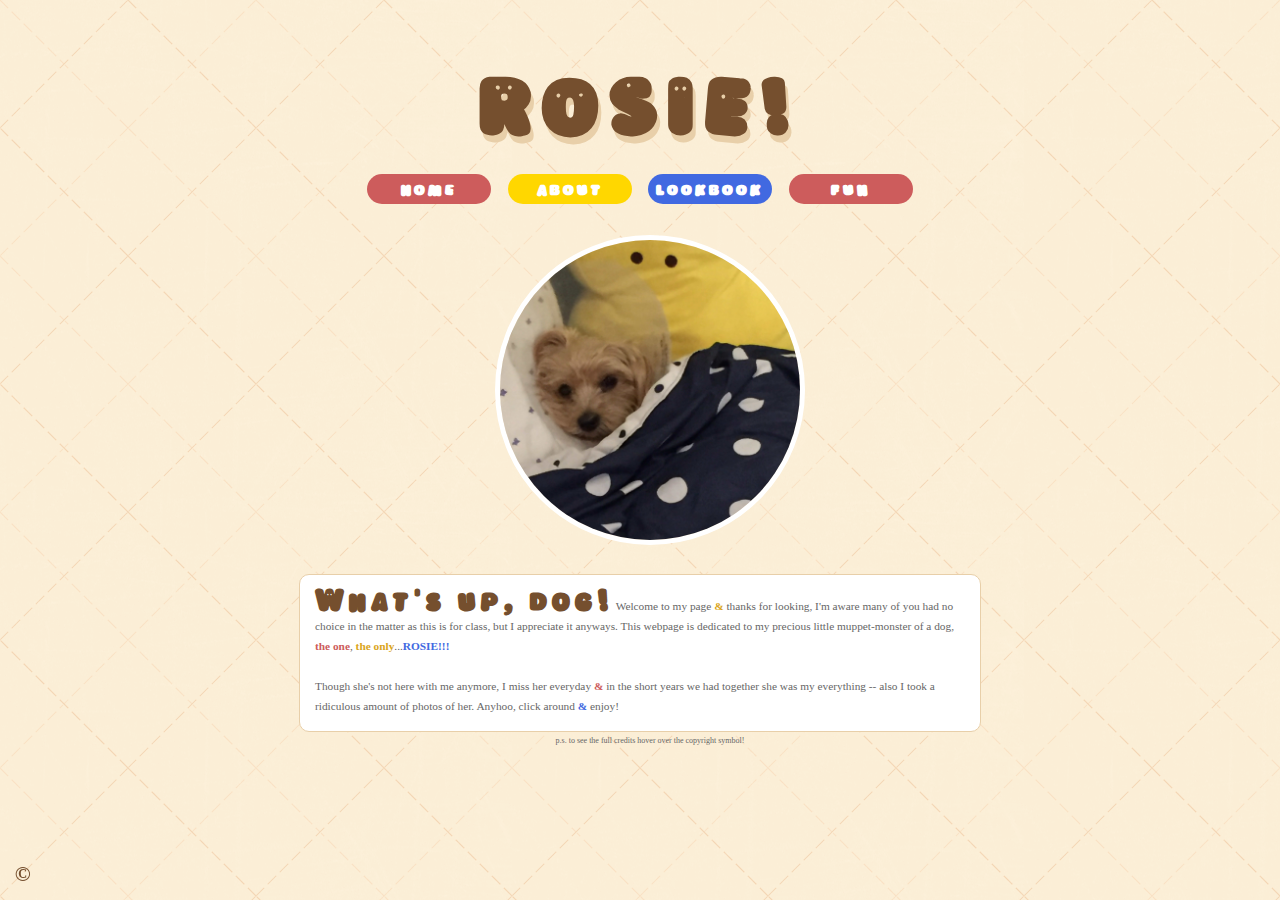
<file: index.html>
<!DOCTYPE html>
<html lang="en">
<head>
<meta charset="UTF-8">
        <link rel="stylesheet" href="rosie.css">
        <title>All About Rosie</title>
</head>
    
    
<body>
 <div id="top">
        <h1>rosie!</h1>
        <a class="nv" href="index.html">home</a>
        <a class="nv3" href="about.html">about</a>
        <a class="nv2" href="lookbook.html">lookbook</a>
        <a class="nv" href="funfacts.html">fun</a>
    </div>
    
<div id="container">
<p class="center">
<img src="rosie_1.jpg" id="profile" alt="rosie in bed, just like a person">
    </p>       
    <div class="txt">
        <h2>What's up, dog!</h2> Welcome to my page <b>&</b> thanks for looking, I'm aware many of you had no choice in the matter as this is for class, but I appreciate it anyways. This webpage is dedicated to my precious little muppet-monster of a dog, <u>the one</u>, <b>the only</b>...<strong>ROSIE!!!</strong>
        <br><br>
        Though she's not here with me anymore, I miss her everyday <u>&</u> in the short years we had together she was my everything -- also I took a ridiculous amount of photos of her. Anyhoo, click around <strong>&</strong> enjoy!
    </div>
 <p class="center">
    <sub>p.s. to see the full credits hover over the copyright symbol!</sub>
    </p>
</div>

<div class="cdt">
<table><tr>
    <td><h3>©</h3></td>
    <td>coding <strong>&</strong> all content © benny candie, 2024<br>
    an exhaustive list of credits <a href="sitely.html">can be found here</a>
    </td></tr></table>
</div> 
</body>
</html>
</file>
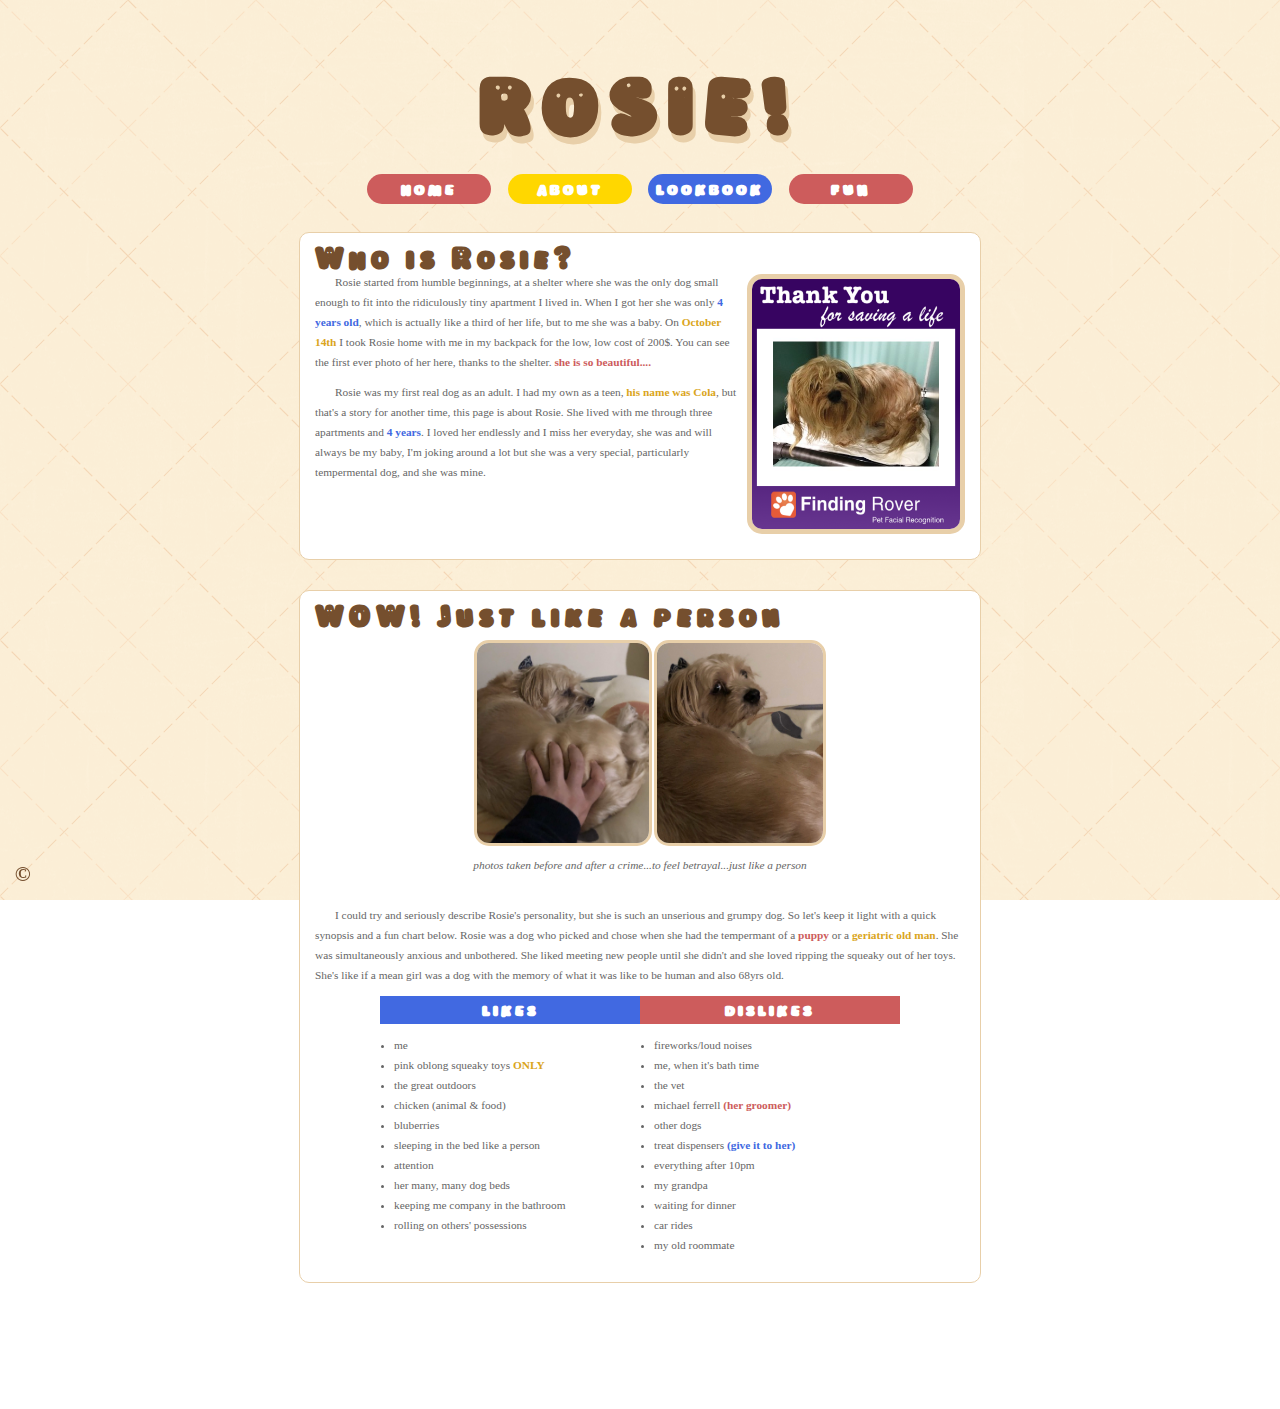
<file: about.html>
<!DOCTYPE html>
<html lang="en">
<head>
<meta charset="UTF-8">
        <link rel="stylesheet" href="rosie.css">
        <title>All About Rosie</title>
</head>
<body>

 <div id="top">
        <h1>rosie!</h1>
        <a class="nv" href="index.html">home</a>
        <a class="nv3" href="about.html">about</a>
        <a class="nv2" href="lookbook.html">lookbook</a>
        <a class="nv" href="funfacts.html">fun</a>
    </div>
    
<div id="container">
   <div class="txt2">
    <h2>Who is Rosie?</h2><br>
    <div class="clearfix">
    <img src="thank_you.PNG" id="txtpx" alt="thank you for saving a life">

        <p>Rosie started from humble beginnings, at a shelter where she was the only dog small enough to fit into the ridiculously tiny apartment I lived in. When I got her she was only <strong>4 years old</strong>, which is actually like a third of her life, but to me she was a baby. On <b>October 14th</b> I took Rosie home with me in my backpack for the low, low cost of 200$. You can see the first ever photo of her here, thanks to the shelter. <u>she is so beautiful....</u></p>
        
        <p>Rosie was my first real dog as an adult. I had my own as a teen, <b>his name was Cola</b>, but that's a story for another time, this page is about Rosie. She lived with me through three apartments and <strong>4 years</strong>. I loved her endlessly and I miss her everyday, she was and will always be my baby, I'm joking around a lot but she was a very special, particularly tempermental dog, and she was mine.</p>
    </div>
    </div>
    
    <div class="txt2">
    <h2>WOW! Just like a person</h2>
    <p class="center">
    <img src="crime.jpg" class="px2" alt="hand on rosie's ass"> <img src="betrayal.jpg" class="px2" alt="she looks visibly betrayed"><br>
    <i>photos taken before and after a crime...to feel betrayal...just like a person</i>
        </p><br>
        <p>I could try and seriously describe Rosie's personality, but she is such an unserious and grumpy dog. So let's keep it light with a quick synopsis and a fun chart below. Rosie was a dog who picked and chose when she had the tempermant of a <u>puppy</u> or a <b>geriatric old man</b>. She was simultaneously anxious and unbothered. She liked meeting new people until she didn't and she loved ripping the squeaky out of her toys. She's like if a mean girl was a dog with the memory of what it was like to be human and also 68yrs old.</p>
        

        
    <table id="prsn">
    <tr>
    <td id="prsn_title2">likes</td>
    <td id="prsn_title">dislikes</td>
    </tr><tr>
    <td>
    <ul>
    <li>me</li>
    <li>pink oblong squeaky toys <b>ONLY</b></li>
    <li>the great outdoors</li>
    <li>chicken (animal & food)</li>
    <li>bluberries</li>
    <li>sleeping in the bed like a person</li>
    <li>attention</li>
    <li>her many, many dog beds</li>
    <li>keeping me company in the bathroom</li>
    <li>rolling on others' possessions</li>
    </ul>
    </td>
        
    <td>
    <ul>
    <li>fireworks/loud noises</li>
    <li>me, when it's bath time</li>
    <li>the vet</li>
        <li>michael ferrell <u>(her groomer)</u></li>
    <li>other dogs</li>
    <li>treat dispensers <strong>(give it to her)</strong></li>
    <li>everything after 10pm</li>
    <li>my grandpa</li>
    <li>waiting for dinner</li>
    <li>car rides</li>
    <li>my old roommate</li>
    </ul></td>
    </tr></table>
    
    
    
    </div>
</div>



<div class="cdt">
<table><tr>
    <td><h3>©</h3></td>
    <td>coding <strong>&</strong> all content © benny candie, 2024<br>
    an exhaustive list of credits <a href="sitely.html">can be found here</a>
    </td></tr></table>
</div>

</body>
</html>
</file>
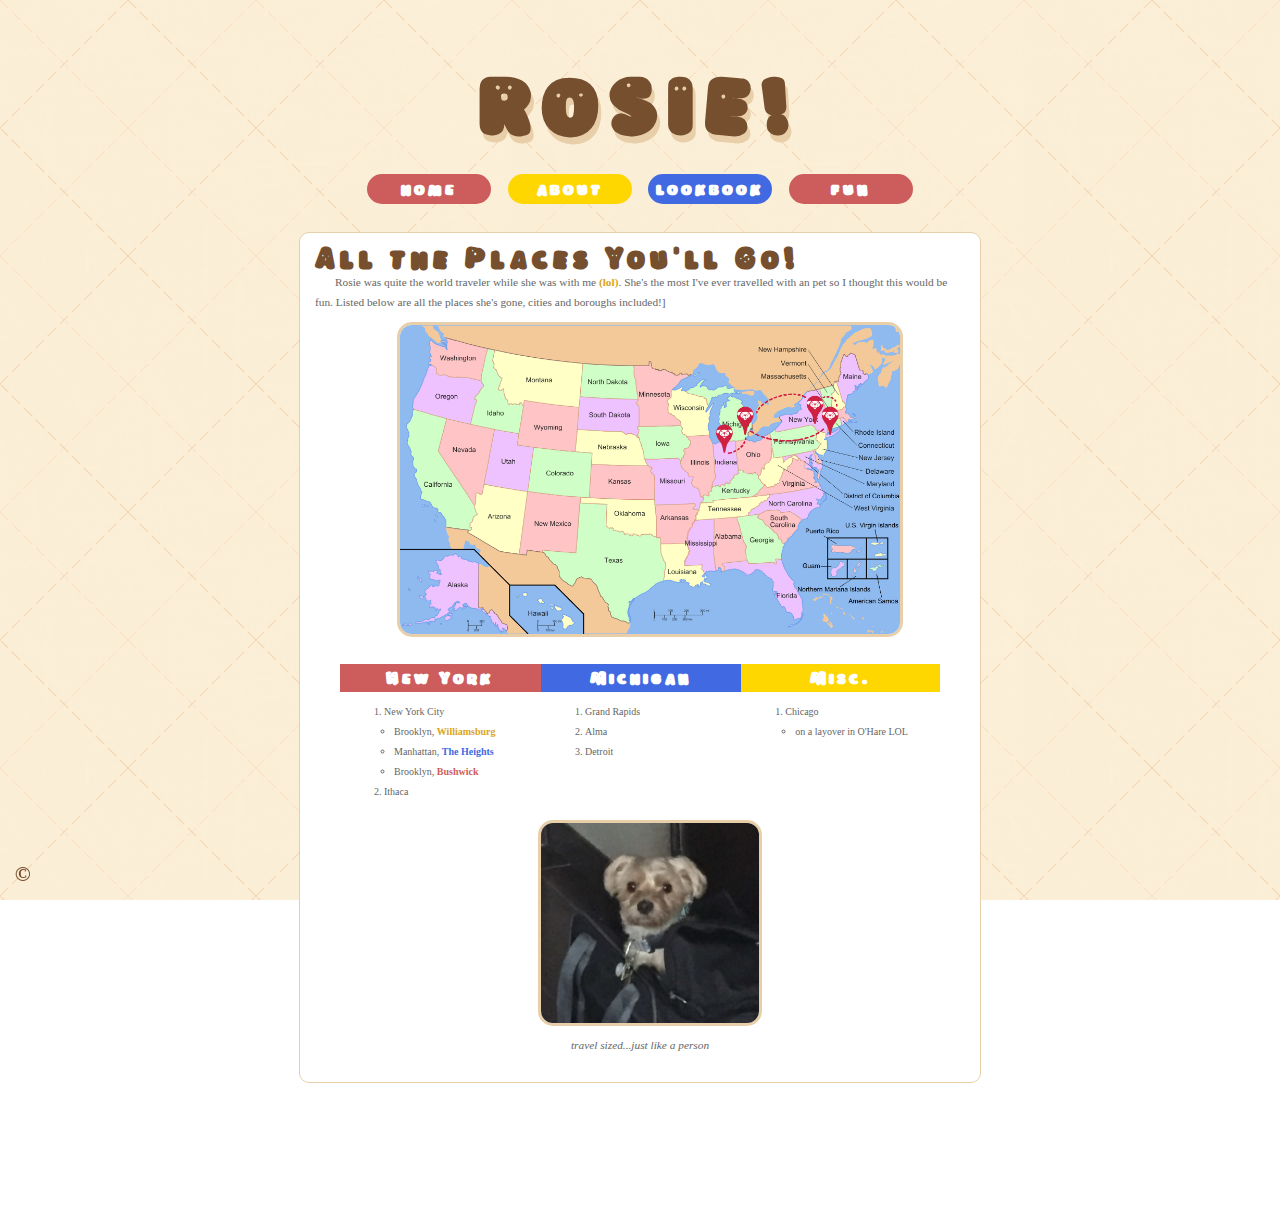
<file: funfacts.html>
<!DOCTYPE html>
<html lang="en">
<head>
<meta charset="UTF-8">
        <link rel="stylesheet" href="rosie.css">
        <title>All About Rosie</title>
</head>
<body>

 <div id="top">
        <h1>rosie!</h1>
        <a class="nv" href="index.html">home</a>
        <a class="nv3" href="about.html">about</a>
        <a class="nv2" href="lookbook.html">lookbook</a>
        <a class="nv" href="funfacts.html">fun</a>
    </div>
    
<div id="container">
    
   <div class="txt2">
    <h2>All the Places You'll Go!</h2>
    <p>
    Rosie was quite the world traveler while she was with me <b>(lol)</b>. She's the most I've ever travelled with an pet so I thought this would be fun. Listed below are all the places she's gone, cities and boroughs included!]
    
    <p class="center">
    <img src="map.png" id="map" alt="picture of a map that has points to rosie's travel places">
    </p>
    <table id="prsn2">
    <tr>
    <td id="prsn_title">New York</td>
    <td id="prsn_title2">Michigan</td>
    <td id="prsn_title3">Misc.</td>
    </tr><tr>
    <td>
    <ol>
    <li>New York City
        <ul>
        <li>Brooklyn, <b>Williamsburg</b></li>
        <li>Manhattan, <strong>The Heights</strong></li>
        <li>Brooklyn, <u>Bushwick</u></li>
        </ul>
    </li>
    <li>Ithaca</li>
    </ol>
    </td>
    
    <td>
    <ol>
    <li>Grand Rapids</li>
    <li>Alma</li>
    <li>Detroit</li>
    </ol>
    </td>
        
    <td>
    <ol>
    <li>Chicago
        <ul>
        <li>on a layover in O'Hare LOL</li>
        </ul>
    </li>
    </ol>
    </td>
    </tr></table>
       <p class="center">
        <img src="travel.jpg" class="px2" alt="travel size rosie"><br>
        <i>travel sized...just like a person</i>
        </p>
      
    </div>
    
</div>



<div class="cdt">
<table><tr>
    <td><h3>©</h3></td>
    <td>coding <strong>&</strong> all content © benny candie, 2024<br>
    an exhaustive list of credits <a href="sitely.html">can be found here</a>
    </td></tr></table>
</div>

</body>
</html>
</file>
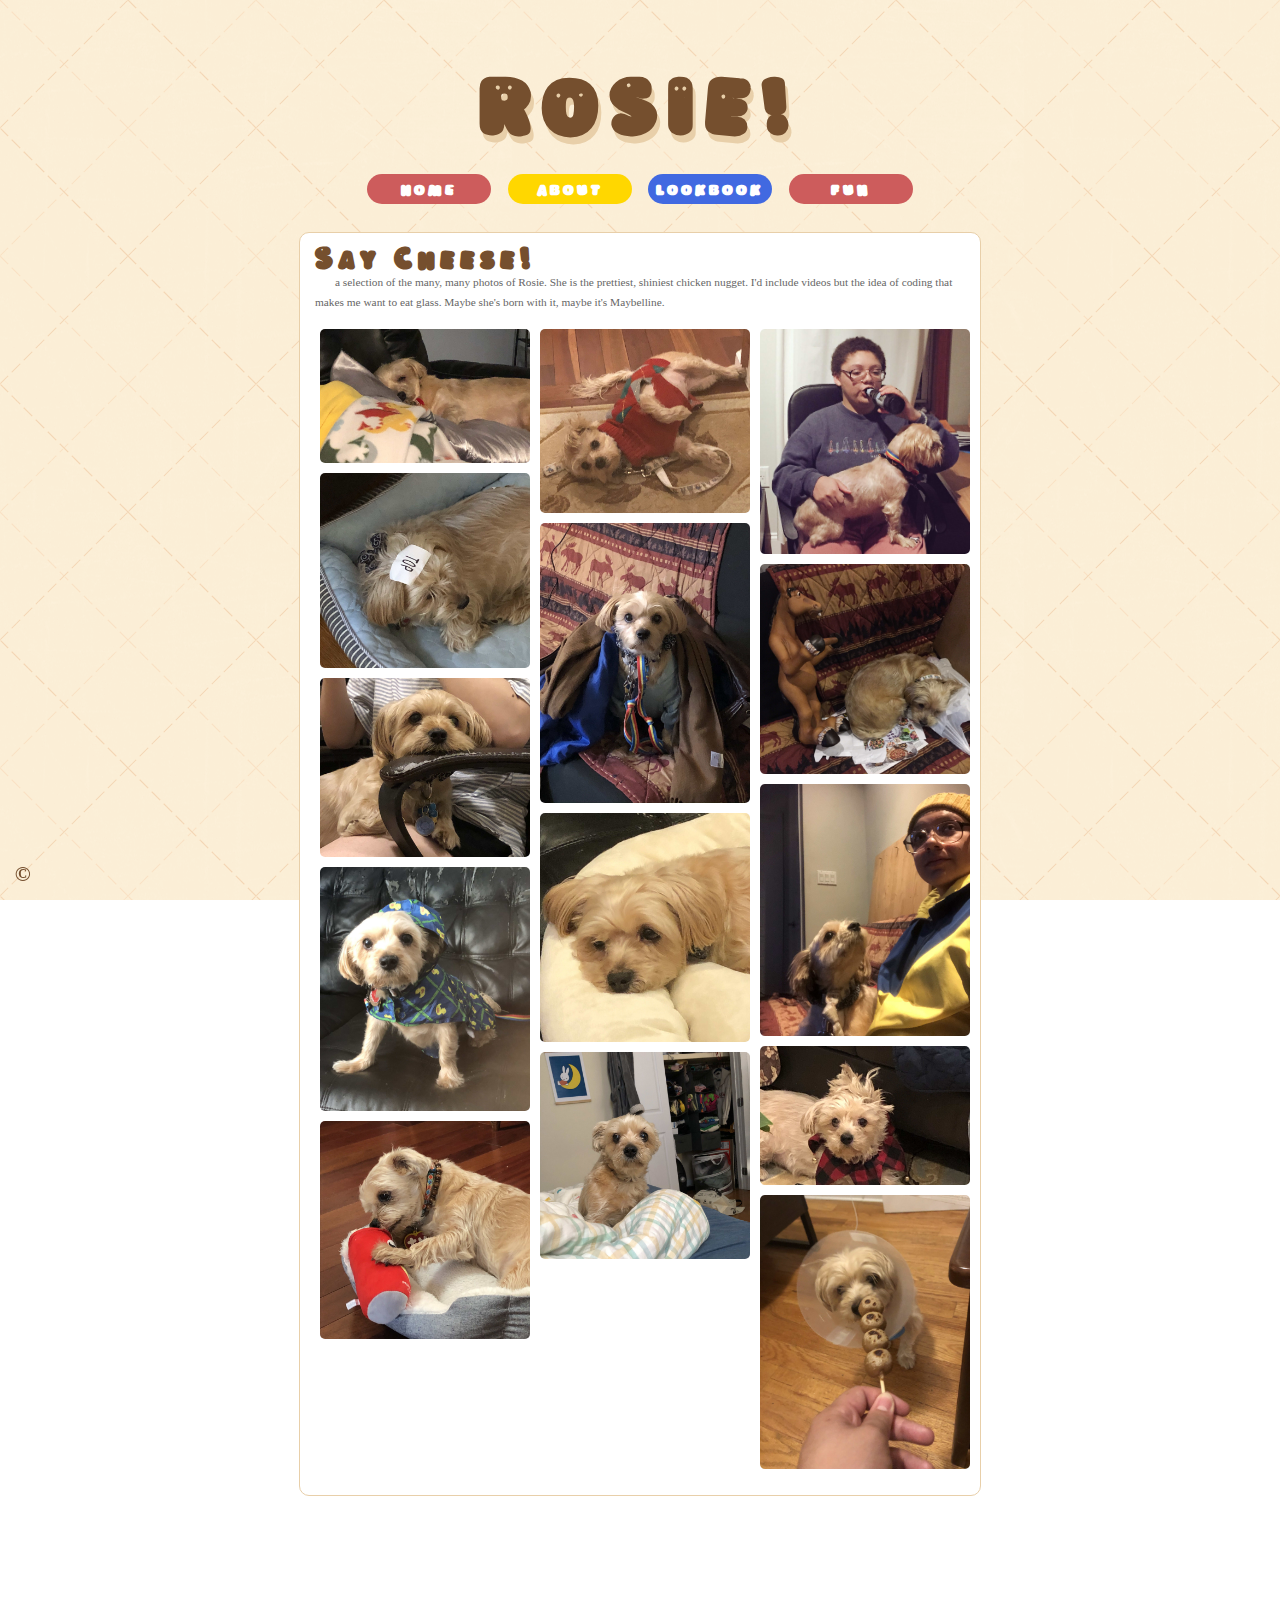
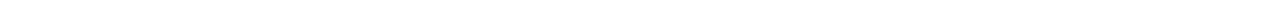
<file: lookbook.html>
<!DOCTYPE html>
<html lang="en">
<head>
<meta charset="UTF-8">
        <link rel="stylesheet" href="rosie.css">
        <title>All About Rosie</title>
</head>
<body>

 <div id="top">
        <h1>rosie!</h1>
        <a class="nv" href="index.html">home</a>
        <a class="nv3" href="about.html">about</a>
        <a class="nv2" href="lookbook.html">lookbook</a>
        <a class="nv" href="funfacts.html">fun</a>
    </div>
    
<div id="container">
    
   <div class="txt2">
    <h2>Say Cheese!</h2><br>
    <p>
       a selection of the many, many photos of Rosie. She is the prettiest, shiniest chicken nugget. I'd include videos but the idea of coding that makes me want to eat glass. Maybe she's born with it, maybe it's Maybelline.
    </p>
       
    <div id="images-wrapper">
    <img src="rosie.jpg" alt="rosie laying on chair">
    <img src="rosie10.jpg" alt="rosie with top sticker">
    <img src="rosie11.jpg" alt="rosie on desk chair">
    <img src="rosie12.jpg" alt="rosie in duckie raincoat">
    <img src="rosie13.jpg" alt="rosie and her chewtoy">
    <img src="rosie14.jpg" alt="rosie rollin' around">
    <img src="rosie15.jpg" alt="roise in my jacket">
    <img src="rosie2.jpg" alt="rosie closeup">
    <img src="rosie3.jpg" alt="rosie on my bed">
    <img src="rosie4.jpg" alt="rosie and me, i am drinking a beer">
    <img src="rosie5.jpg" alt="rosie being oppressed by the horse toilet holder">
    <img src="rosie6.jpg" alt="rosie and me looking up to the heavens">
    <img src="rosie8.jpg" alt="roise ears a mess">
    <img src="rosie9.jpg" alt="rosie and dango">
    </div>
    </div>
    
</div>



<div class="cdt">
<table><tr>
    <td><h3>©</h3></td>
    <td>coding <strong>&</strong> all content © benny candie, 2024<br>
    an exhaustive list of credits <a href="sitely.html">can be found here</a>
    </td></tr></table>
</div>

</body>
</html>
</file>
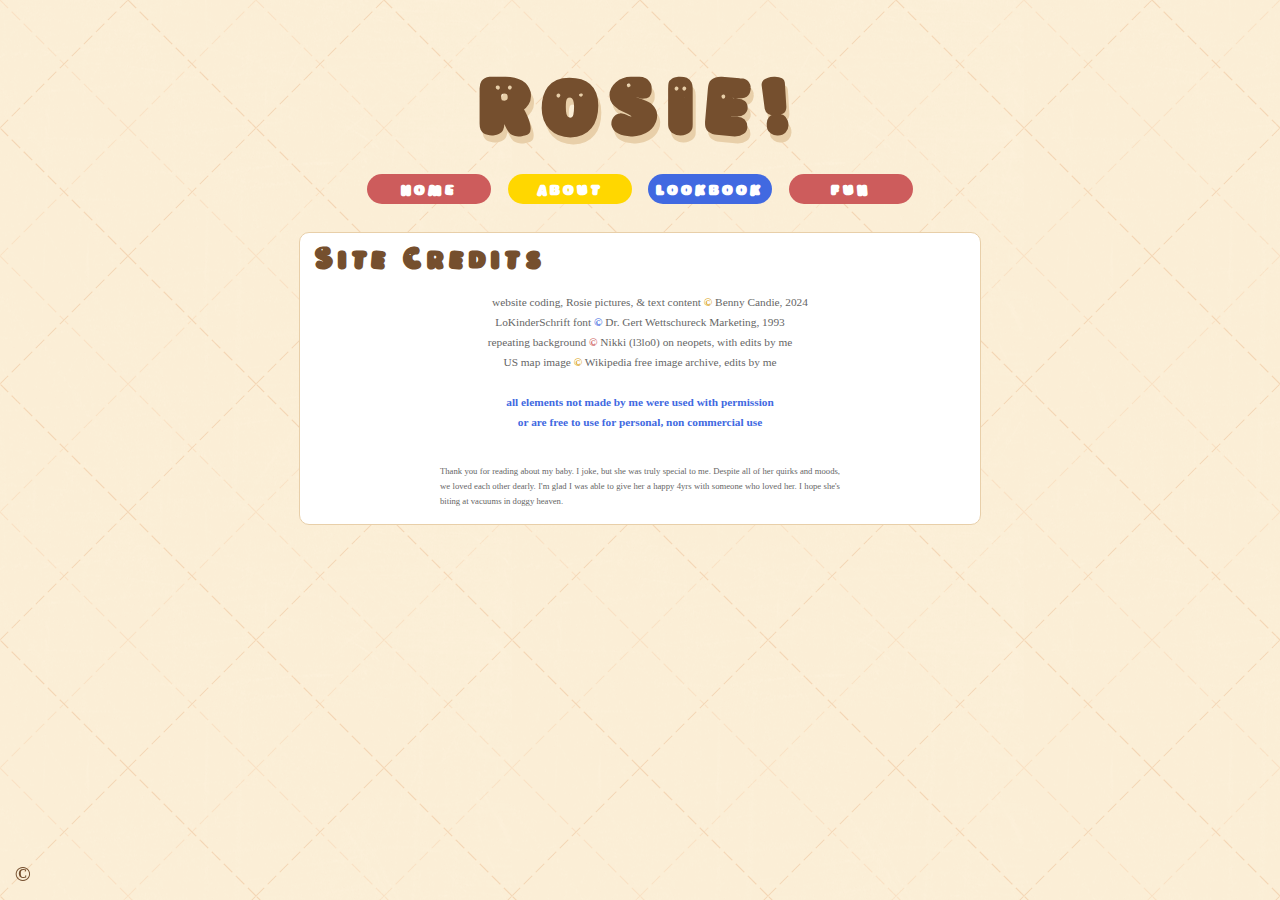
<file: sitely.html>
<!DOCTYPE html>
<html lang="en">
<head>
<meta charset="UTF-8">
        <link rel="stylesheet" href="rosie.css">
        <title>All About Rosie</title>
</head>
<body>

 <div id="top">
        <h1>rosie!</h1>
        <a class="nv" href="index.html">home</a>
        <a class="nv3" href="about.html">about</a>
        <a class="nv2" href="lookbook.html">lookbook</a>
        <a class="nv" href="funfacts.html">fun</a>
    </div>
    
<div id="container">
    
   <div class="txt2">
    <h2>Site Credits</h2><br><br>
    <p class="center">
    website coding, Rosie pictures, & text content <b>©</b> Benny Candie, 2024<br>
    LoKinderSchrift font <strong>©</strong> Dr. Gert Wettschureck Marketing, 1993<br>
    repeating background <u>©</u> Nikki (l3lo0) on neopets, with edits by me<br>
    US map image <b>©</b> Wikipedia free image archive, edits by me<br><br>
    
    <strong>all elements not made by me were used with permission<br>
            or are free to use for personal, non commercial use</strong><br><br>
           </p> 
       <div class="mini">
        Thank you for reading about my baby. I joke, but she was truly special to me. Despite all of her quirks and moods, we loved each other dearly. I'm glad I was able to give her a happy 4yrs with someone who loved her. I hope she's biting at vacuums in doggy heaven.
        </div>
    </div>
    
</div>



<div class="cdt">
<table><tr>
    <td><h3>©</h3></td>
    <td>coding <strong>&</strong> all content © benny candie, 2024<br>
    an exhaustive list of credits <a href="sitely.html">can be found here</a>
    </td></tr></table>
</div>

</body>
</html>
</file>
<file: rosie.css>
/* call backs + whole pg base styles */
        body{
            font: 8.5pt verdana;
            color:#666;
            background-color: antiquewhite;
            background: url('stitch_bg.png')fixed;
        }
        @font-face{
            font-family: LoKinderSchrift;
            src: url(LOKISD__.TTF);
        }
        
/* positioning + boxes that hold things */
        #top{
            width:80%;
            text-align: center;
            margin:5% auto 7px;
        }
        #container{
                width:80%;
                height:auto;
                margin: 2% auto 10%;
        }
        .txt, .txt2{
            margin: 0 auto 0;
            border-radius: 10px;
            padding:15px;
            background: #fff;
            border:1px solid #e8cfa9;
            line-height: 20px;
        }
        .txt{
            width:650px;
        }
        .txt2{
            width:650px;
            height:auto;
            margin-bottom:30px;
        }
        .cdt{
            bottom:10px;
            position:fixed;
            font-size:6pt;
            text-align:center;
            width:30px;
            overflow:hidden;
            transition:1s;
        }
        .cdt:hover{
            width:250px;
            transition:1s;
            background: rgb(255,255,255, 0.7)
        }
        .cdt table{
            width:250px!important;
        }
        .clearfix{
            overflow:auto;
        }
        .mini{
            width:400px;
            font-size:6.5pt;
            text-align:justify;
            line-height:15px;
            margin:auto;
        }
        .center{
            text-align:center;
        }
/* text styles */
        h1{
            font-family: LoKinderSchrift, georgia;
            color:#754f2e;
            text-shadow: 3px 7px #e8cfa9;
            text-transform:uppercase;
            text-align:center;
            margin:0 auto 20px;
            font-size: 66pt;
            letter-spacing: 10px;
        }
        h2{
            font-family: LoKinderSchrift, georgia;
            color: #754f2e;
            display:inline;
            font-size:25pt;
            letter-spacing:5px;
        }
        h3{
            color:#754f2e;
            display:inline;
            font-size:16pt;
        }
      #top a{
            display:inline-block;
            margin:3px 7px;
            padding:5px 7px;
            color:#fff;
            width:110px;
            text-decoration:none;
            text-align: center;
            letter-spacing:3px;
            font-family: LokinderSchrift;
            font-size: 15pt;
            border-radius: 15px;
        }
        #top a:hover{
            background-color:#754f2e!important;
            color:#e8cfa9;
        }
        #top a:hover, h1:hover{
            transform: rotateZ(-5deg);
        }
        .nv{
            background-color: indianred;
        }
        .nv2{
            background-color: royalblue;
        }
        .nv3{
            background-color: gold;
        }
        a{
            font-weight:bold;
            color: #754f2e;
            text-decoration: underline;
        }
        a:hover{
            color:#000;
        }
        u{
            color:indianred;
            font-weight:bold;
            text-decoration:none;
        }
        b{
            color:goldenrod;
        }
        strong{
            display:inline;
            color:royalblue;
        }    
        p{
            text-indent: 20px;
            margin-top:-2px;
        }
        sub{
            font-size:6pt;
        }
        ul > li {
            margin-left: -30px;
        }
        i{
            text-align:center;
        }
/* image styles */
        #profile{
            height:300px;
            width:auto;
            border:5px solid #fff;
            border-radius: 100%;
            margin: 5px auto 15px;
        }
        #profile:hover{
            transform: rotateZ(5deg);
        }
        #txtpx{
            height:250px;
            width:auto;
            margin: 0 0 10px 7px;
            border:5px solid #e8cfa9;
            border-radius: 15px;
            display:inline;
            float:right;
        }
        .px2{
            height:200px;
            width:auto;
            margin:10px auto 3px;
            border: 3px solid #e8cfa9;
            border-radius: 15px;
            display:inline-block;
        }
        #map{
            width:500px;
            border:3px solid #e8cfa9;
            border-radius:15px;
            margin-bottom:10px;
        }
        #images-wrapper {    
           line-height: 0;       
            -webkit-column-count: 5;    
            -webkit-column-gap: 0px;    
            -moz-column-count: 5;
            -moz-column-gap: 0px;
             column-count: 3;    
             column-gap: 10px;  
            margin:auto;
        }  
        #images-wrapper img {    
           width: 100% !important;    
           height: auto !important;
            border-radius: 10px;
            padding:5px;
            transition:0.5s;
        }
        #images-wrapper img:hover{
            opacity:0.5;
            transition:0.5s;
        }
        #images-wrapper{    
           display:inline-block;    
           margin-right: auto;    
           margin-left: auto;  
        }
/* tables and such */
        #prsn{
            width:520px;
            border-spacing: 0;
            margin:auto;
        }
        #prsn2{
            width:600px;
            font-size:7.5pt;
            border-spacing:0;
            margin:auto;
        }
        #prsn td{
            width:225px;
            padding: 0 4px;
            vertical-align: top;
        }
        #prsn2 td{
            width:200px;
            vertical-align: top;
            padding: 0 4px;
        }
        #prsn_title, #prsn_title2, #prsn_title3{
            text-align:center;
            font-weight:bold;
            font-family: LoKinderSchrift, georgia;
            font-size:20px;
            letter-spacing:3px;
            border:none!important;
            color:#fff;
            padding:4px!important;
        }
        #prsn_title{
            background-color: indianred;
        }
        #prsn_title2{
            background-color: royalblue;
        }
        #prsn_title3{
            background-color: gold;
        }
</file>
